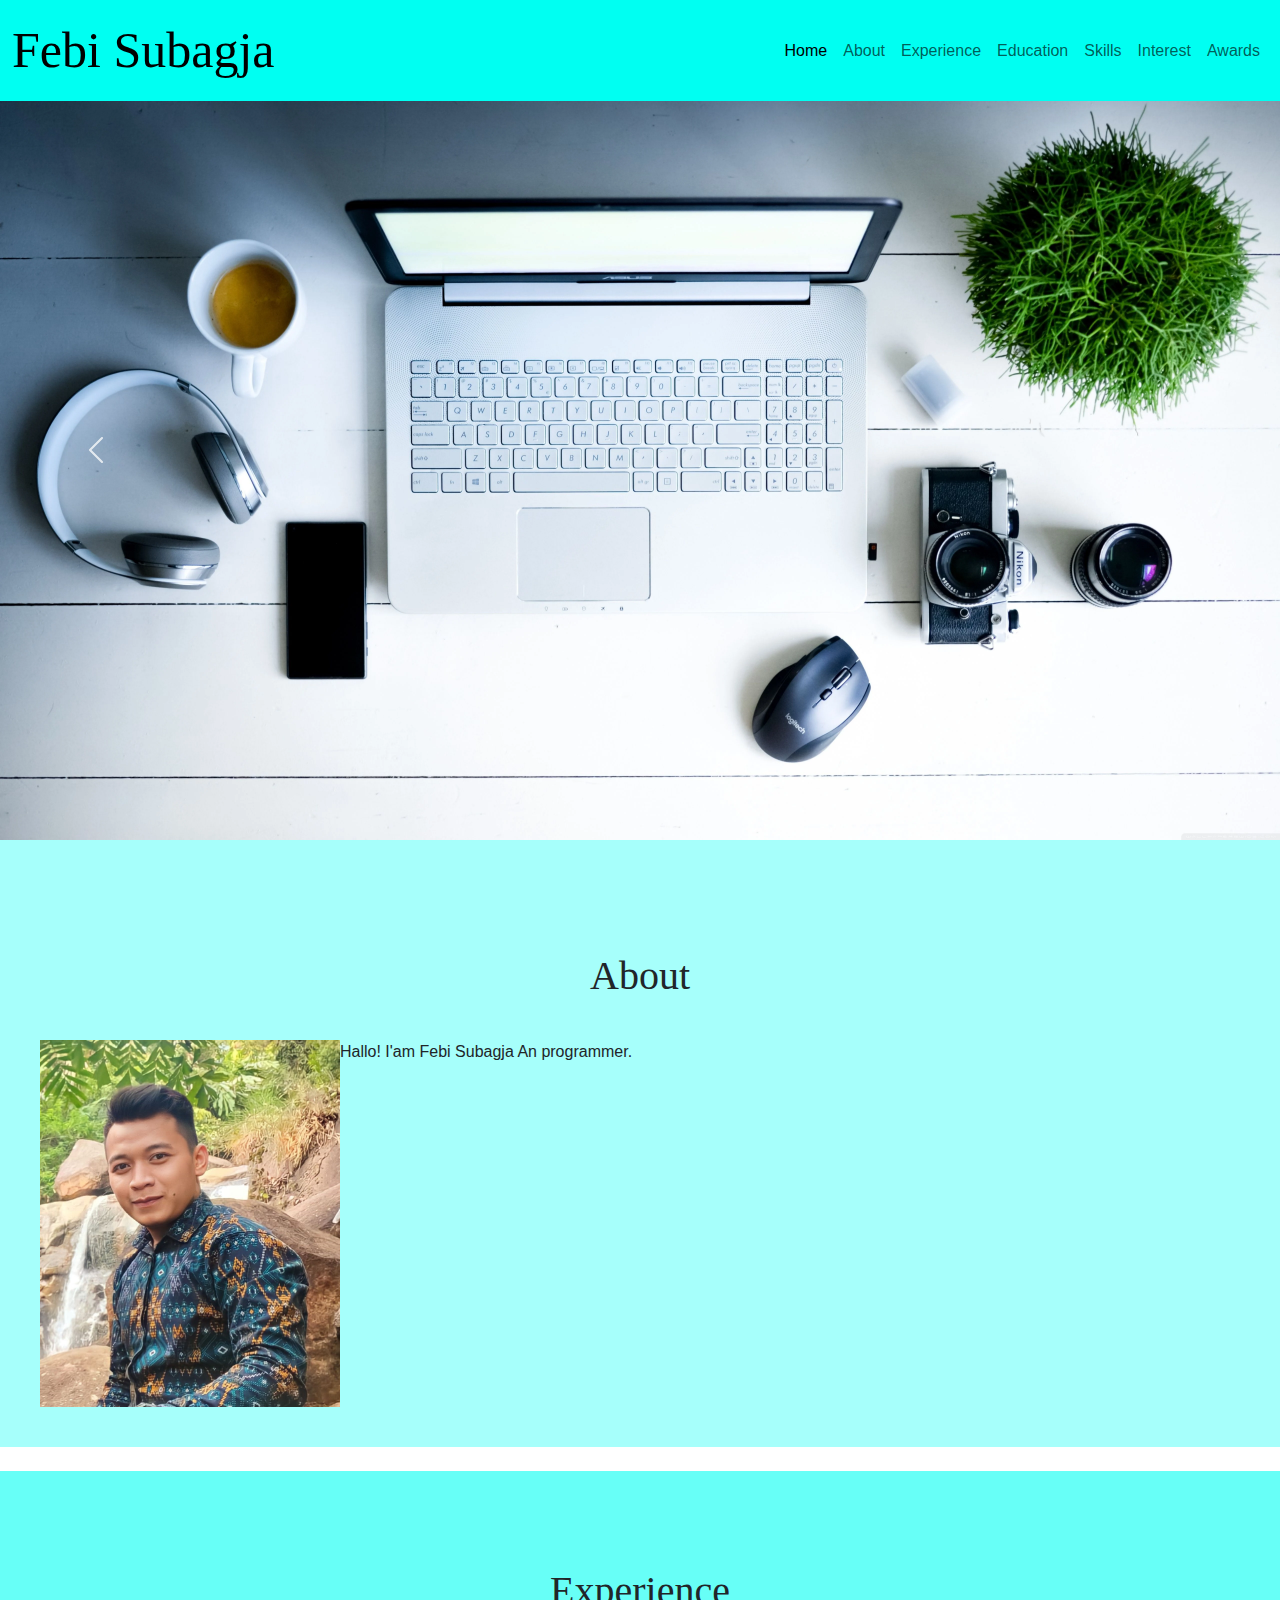
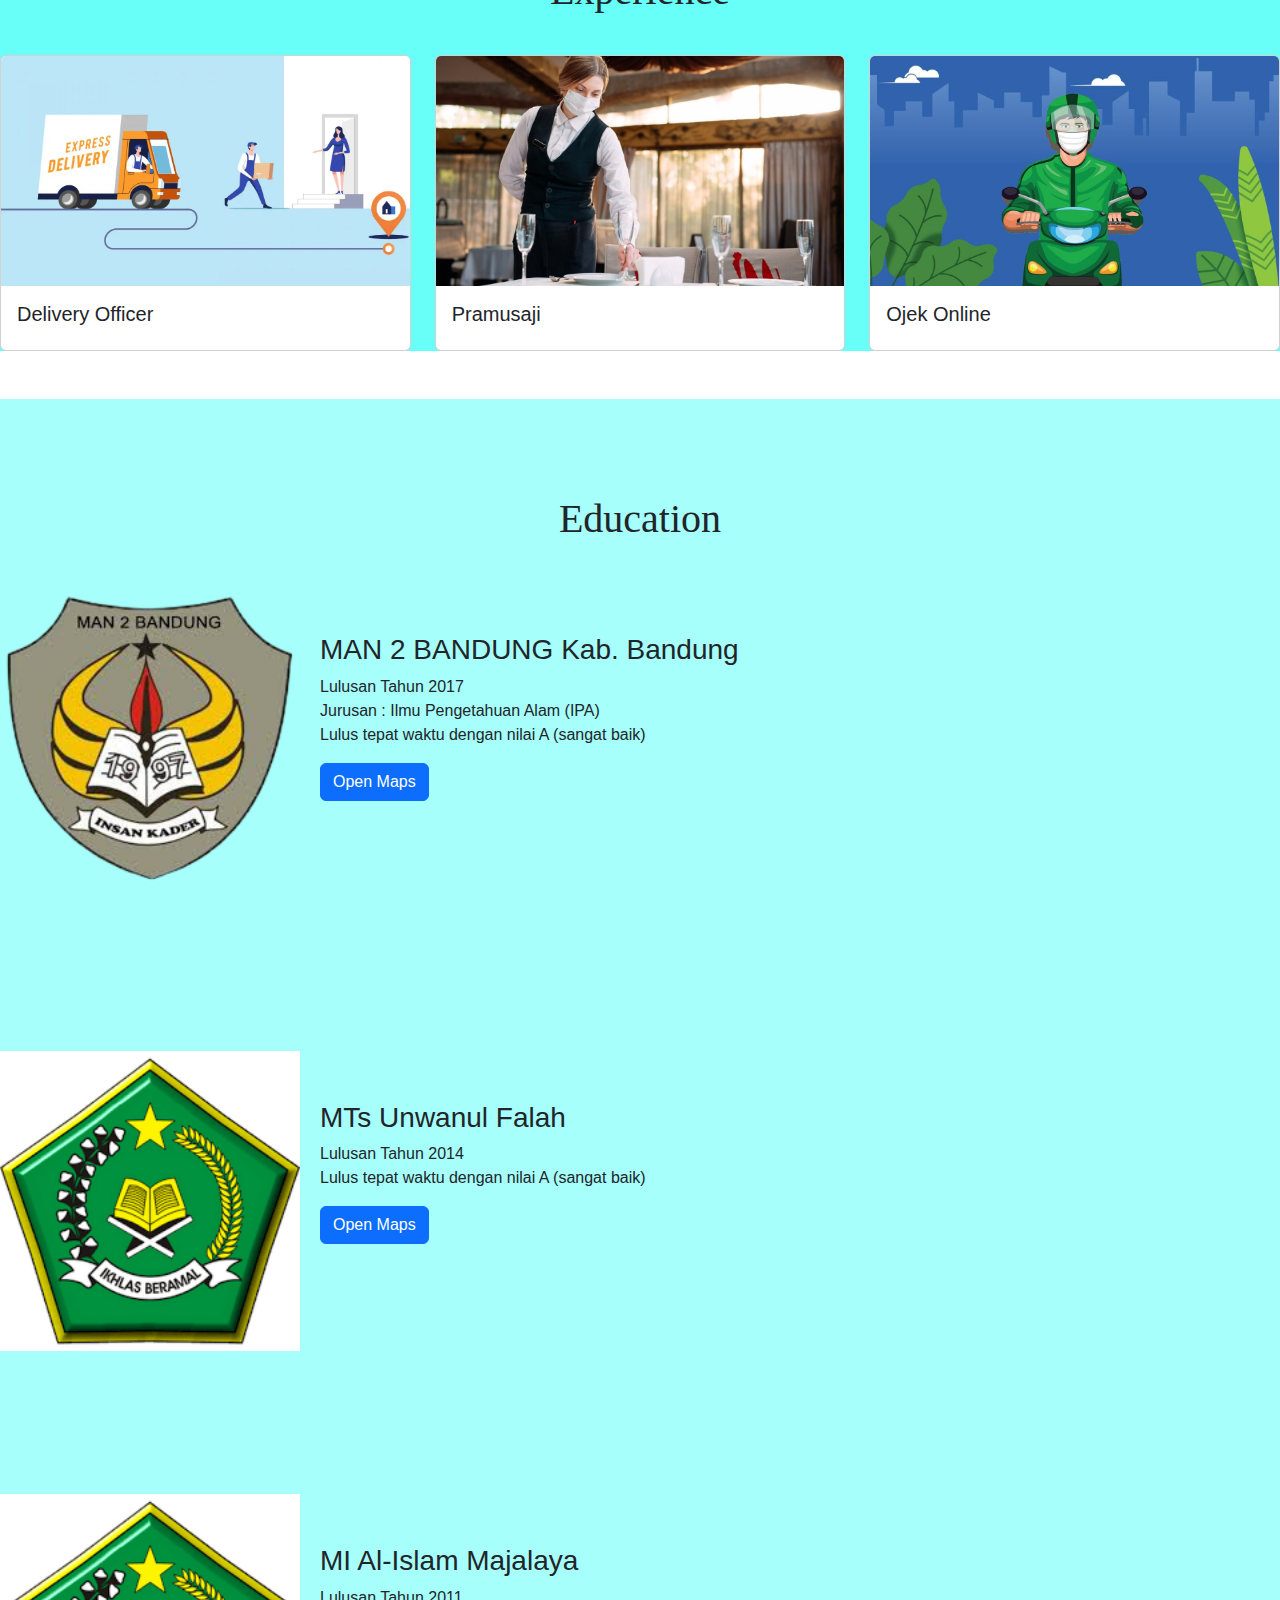
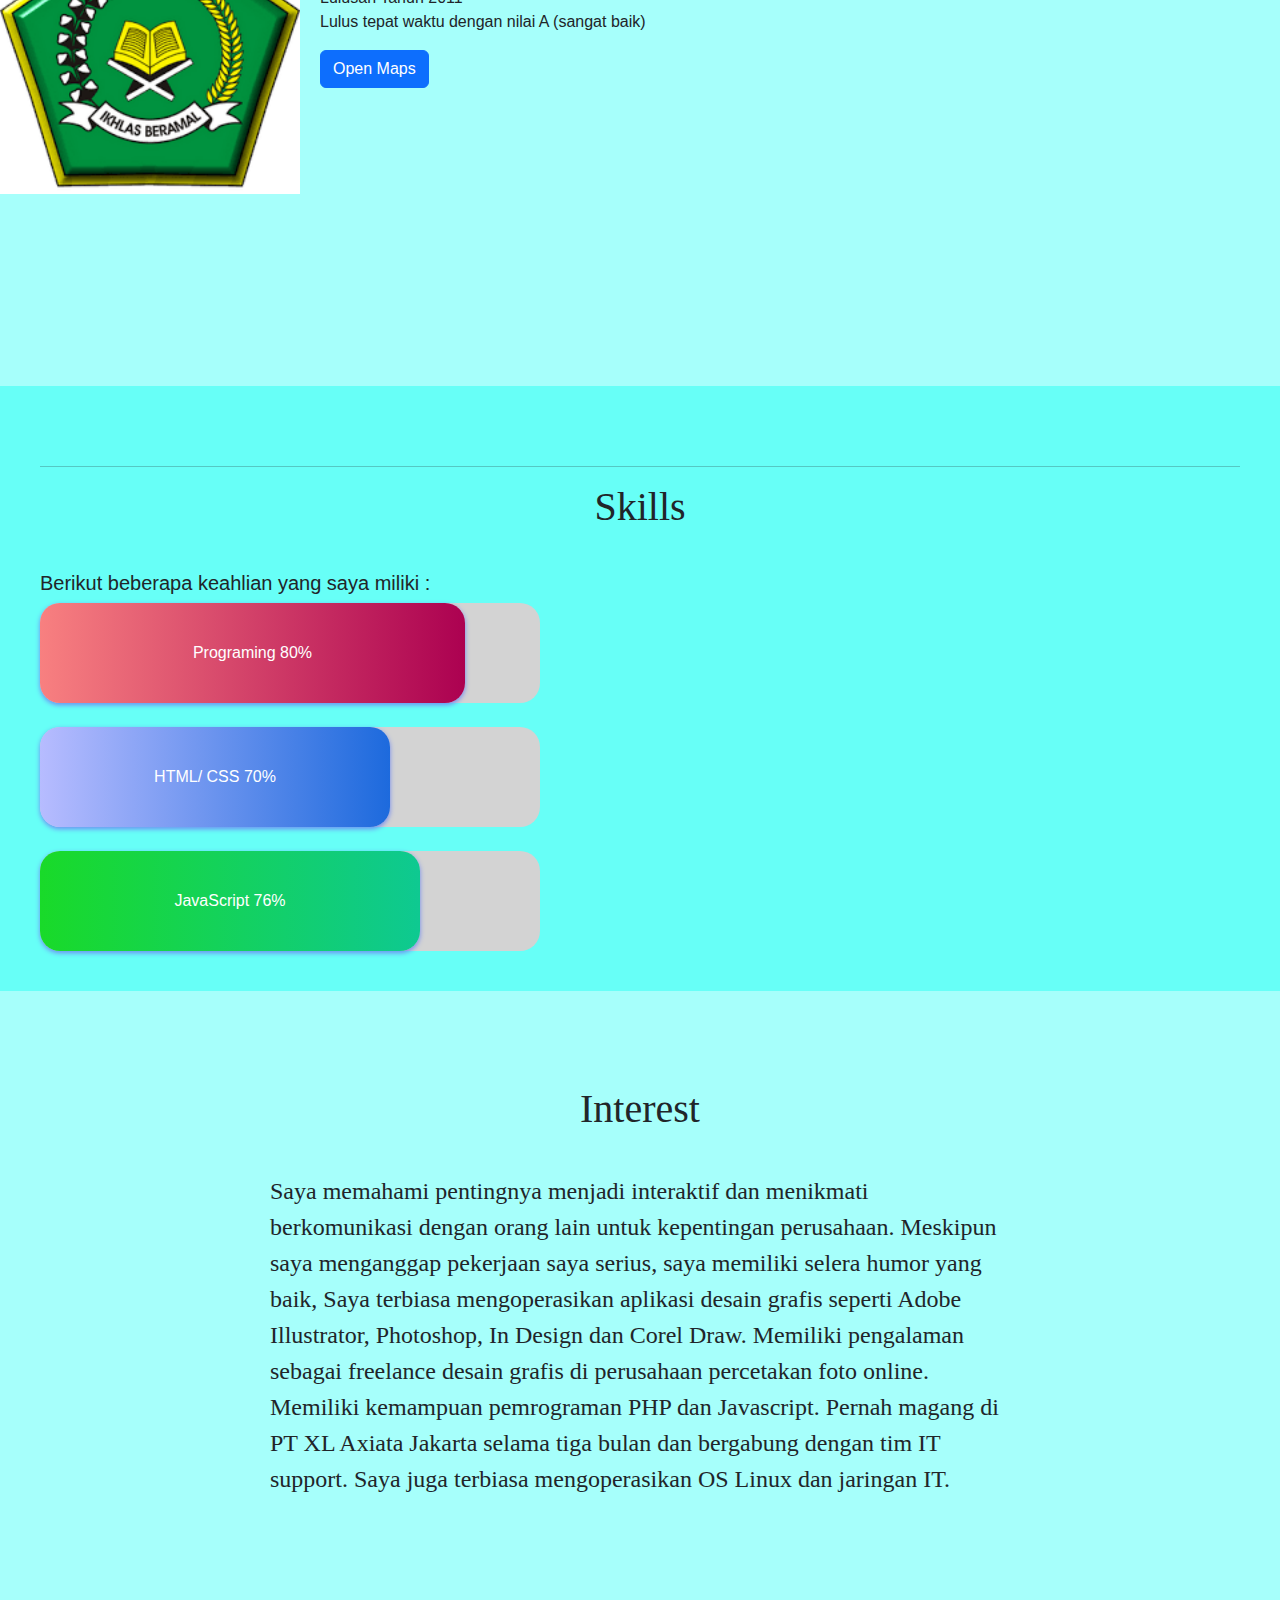
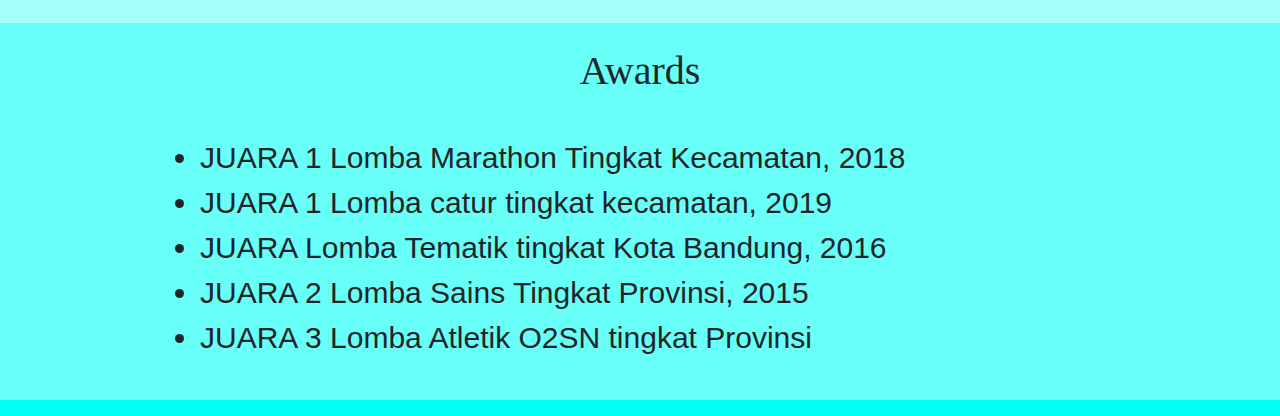
<file: FINAL PROJECT/index.html>
<!DOCTYPE html>
<html lang="eng">
    <head>
        <title>Portofolio</title>
        <link rel="stylesheet" href="https://cdn.jsdelivr.net/npm/bootstrap@5.3.0/dist/css/bootstrap.min.css" />
        <link rel="stylesheet" href="style.css">
        <style>
            
            
         </style>
    </head>

    <body>
        <!--NAVBAR  -->
        <nav class="navbar navbar-expand-lg navbar-blue">
            <div class="container-fluid">
                <a class="navbar-brand" href="#">Febi Subagja</a>
                <button class="navbar-toggler collapsed" type="button" data-bs-toggle="collapse" data-bs-target="#navbarNav"
                aria-controls="navbarNav" aria-expanded="false" aria-label="Toggle navigation">
                <span class="navbar-toggler-icon"></span>
            </button>
                <div class="navbar-collapse justify-content-end collapse" id="navbarNav" style>
                    <ul class="navbar-nav">
                        <li class="nav-item">
                            <a class="nav-link active" aria-current="page" href="#">Home</a>
                        </li>
                        <li class="nav-item">
                            <a class="nav-link" href="#about">About</a>
                        </li>
                        <li class="nav-item">
                            <a class="nav-link" href="#experience">Experience</a>
                        </li>
                        <li class="nav-item">
                            <a class="nav-link" href="#Education">Education</a>
                        </li>
                        <li class="nav-item">
                            <a class="nav-link " href="#skills">Skills</a>
                        </li>
                        <li class="nav-item">
                            <a class="nav-link " href="#interest">Interest</a>
                        <li class="nav-item">
                            <a class="nav-link " href="#Awards">Awards</a>
                        </li>
                    </ul>
                </div>
            </div>
        </nav>
     
        <!--CAROUSEL  -->
        <div id="carouselfp" class="carousel slide">
          <div class="carousel-inner">
            <img src="images/bg.png" class="d-block w-100" alt="work">
          </div>
            <div class="carousel-item">
            <img src="images/bg.png" class="d-block w-100" alt="work">
            </div>
         <div class="carousel-item">
            <img src="images/bg.png" class="d-block w-100" alt="work"></div>
         
        </div>
        <button class="carousel-control-prev" type="button" data-bs-target="#carouselfp" data-bs-slide="prev">
            <span class="carousel-control-prev-icon" aria-hidden="true"></span>
            <span class="visually-hidden">Previous</span>
        </button>
        <button class="carousel-control-prev" type="button" data-bs-target="#carouselfp" data-bs-slide="prev">
            <span class="carousel-control-prev-icon" aria-hidden="true"></span>
            <span class="visually-hidden">Previous</span>
        </button>
    </div>
        <!--ABOUT  -->
        <div id="about" class="bg-blue">
            <br><br><br><h1 class="title">About</h1>
            <div class="about-detail">
                <img src="images/febi.jpg" width="300">
                <div class="about description">Hallo! I'am Febi Subagja An programmer.</div>
            </div>
        </div><br>
        <!--EXPERIENCE  -->
        <div id="experience" class="bg-light-blue">
            <br><br><br><br><h1 class="title">Experience</h1>
            <div class="row">
                <div class="col-4">
                    <div class="card">
                        <img src="images/delivery.jpg" width="100" class="card-img-top" alt="Delivery officer">
                    <div class="card-body">
                        <h5 class="card-title">Delivery Officer</h5>
                        <p class="card-text">
                             
                        </p>
                    </div>
                    </div>
                </div>
                <div class="col-4">
                    <div class="card">
                        <img src="images/pramusaji.jpg" class="card-img-top" alt="pramusaji">
                    <div class="card-body">
                        <h5 class="card-title">Pramusaji</h5>
                        <p class="card-text">
                             
                        </p>
                    </div>
                    </div>
                </div>
                <div class="col-4">
                    <div class="card">
                        <img src="images/ojol.jpeg" class="card-img-top" alt="pramusaji">
                    <div class="card-body">
                        <h5 class="card-title">Ojek Online</h5>
                        <p class="card-text">
                             
                        </p>
                    </div>
                    </div>
                </div>
            </div>
        </div><br><br>

        <!--EDUCATION-->
        <div id="Education" class="bg-blue">
            <br><br><br><br><h1 class="title">Education</h1>
            <div class="education-detail">
                        <img src="images/man2.png" width="300" class="edu-img-top" alt="logo man 2 bandung ">
                    <div class="edu-body">
                        <h3 class="edu-title">MAN 2 BANDUNG Kab. Bandung</h3>
                        <p class="edu-text">
                            Lulusan Tahun 2017 <br> Jurusan : Ilmu Pengetahuan Alam (IPA)<br>Lulus tepat waktu dengan nilai A (sangat baik)
                        </p>
                        <a href="https://goo.gl/maps/fy7vwEEQfbiF4mCn7" class="btn btn-primary" width="100">Open Maps </a>
            </div>
            <div class="education-detail">
                <img src="images/mts.png" width="300" class="edu-img-top" alt="logo man 2 bandung ">
            <div class="edu-body">
                <h3 class="edu-title">MTs Unwanul Falah</h3>
                <p class="edu-text">
                    Lulusan Tahun 2014 <br>Lulus tepat waktu dengan nilai A (sangat baik)
                </p>
                <a href="https://goo.gl/maps/NnrdgKEv8tf14tFt7" class="btn btn-primary" width="100">Open Maps </a>
            </div>
            <div class="education-detail">
                <img src="images/mts.png" width="300" class="edu-img-top" alt="logo man 2 bandung ">
            <div class="edu-body">
                <h3 class="edu-title">MI Al-Islam Majalaya</h3>
                <p class="edu-text">
                    Lulusan Tahun 2011 <br> Lulus tepat waktu dengan nilai A (sangat baik)
                </p>
                <a href="https://goo.gl/maps/4miQPAQafphU8iMn8" class="btn btn-primary" width="100">Open Maps </a>
         </div>
        </div><br><br>

        <!--SKILLS  -->
        <div id="skills" class="bg-light-blue">
            <br><hr><h1 class="title">Skills</h1>
            <div class="content">
            <h5>Berikut beberapa keahlian yang saya miliki :</h5>
            <div class="processing">
                <div class="processing-bar">
                    Programing 80%
                </div>
            </div><br>
            <div class="processing">
                <div class="processing-bar2">
                    HTML/ CSS 70%
                </div>
            </div></div><br>
            <div class="processing">
                <div class="processing-bar3">
                    JavaScript 76%
                </div>
            </div></div>
         
            <script>
                const processing = document.querySelector('.processing-bar');
        
                setTimeout(() => {
                    processing.style.opacity = 1;
                    processing.style.width = processing.getAttribute('data-bar') + '%';
                }, 500)
            </script>
        </div>

        <!--INTEREST  -->
        <div id="interest" class="bg-blue">
            <br><h1 class="title">Interest</h1>
            <p class="paragraf">Saya memahami pentingnya menjadi interaktif dan menikmati berkomunikasi dengan orang lain untuk kepentingan perusahaan.
                Meskipun saya menganggap pekerjaan saya serius, saya memiliki selera humor yang baik, Saya terbiasa mengoperasikan aplikasi desain grafis seperti Adobe Illustrator, Photoshop, In Design dan Corel Draw. Memiliki pengalaman sebagai freelance desain grafis di perusahaan percetakan foto online.
                Memiliki kemampuan pemrograman PHP dan Javascript. Pernah magang di PT XL Axiata Jakarta selama tiga bulan dan bergabung dengan tim IT support. Saya juga terbiasa mengoperasikan OS Linux dan jaringan IT.
            </p>
        </div>

        <!--AWARDS  -->
        <div id="Awards" class="bg-light-blue">
            <br><h1 class="title">Awards</h1>
            <ul class="juara">
                <li>JUARA 1 Lomba Marathon Tingkat Kecamatan, 2018</li>
                <li>JUARA 1 Lomba catur tingkat kecamatan, 2019</li>
                <li>JUARA Lomba Tematik tingkat Kota Bandung, 2016</li>
                <Li>JUARA 2 Lomba Sains Tingkat Provinsi, 2015</Li>
                <li>JUARA 3 Lomba Atletik O2SN tingkat Provinsi</li>
            </ul>
        </div>

        
        <script src="https://cdn.jsdelivr.net/npm/bootstrap@5.3.0/dist/js/bootstrap.bundle.min.js"></script>
        <script src="FINAL PROJECT_DRAFT.js"></script>
    </body>
</html>
</file>
<file: FINAL PROJECT/style.css>
@import url('https://fonts.googleapis.com/css2?family=Lobster&display=swap');

html {
  background-color: #00fff2;
}

  body {
   background-size:cover; 
  margin: 0;
  font-family: 'Ubuntu', sans-serif;
}

@media only screen and (max-width: 768px) {
  .Navbar__Items,
  .Navbar {
    flex-direction: column;
  }
    
.Navbar__Items {
    display:none;
  }
    
.Navbar__Items--right {
    margin-left:0;
  }
    
.Navbar__ToggleShow {
    display: flex;
  }
    
.Navbar__Link-toggle {
    align-self: flex-end;
    display: initial;
    position: absolute;
    cursor: pointer;
   } 
}
@import url('https://fonts.googleapis.com/css2?family=Pacifico&family=Ubuntu:ital,wght@0,300;0,400;0,500;0,700;1,300;1,400;1,500;1,700&display=swap');

.navbar-blue {
    background-color: #00fff2;
}
#about{
  padding: 40px;
}
#experiences {
    padding: 40px;
}
#education{
  padding: 100px;
}

#skills{
  padding: 40px;
}

#interest{
  padding: 70px;
}

.about-detail {
    display: flex;
    flex-direction: row;
}
.about-description {
    position: relative;
    left:200px;
    padding: 100px;
    font-family: Georgia, 'Times New Roman', Times, serif;
    font-size: 30px;
}
.title {
    font-family: 'Pacifico', cursive;
    text-align: center;
    margin-bottom: 40px;
}
.bg-blue {
    background-color: #a6fffb;
}
.navbar {
    position: fixed;
    z-index: 99;
    width: 100%;
}
.carousel {
    padding-top: 40px;
}
.navbar-brand {
    font-family: 'Pacifico', cursive;
    font-size: 50px;
}

.bg-light-blue{
  background-color:#67fff7 ;
}

.bg2{
  background-color: whitesmoke;
}

.edu-body{
  display: flex;
  flex-direction: column;
  position: relative;
  top: -250px;
  left:320px;
  width:fit-content

}

.btn-primary{
  width: fit-content;
}

.processing {
  background-color: lightgray;
  height: 100px;
  width: 500px;
  border-radius: 20px;
}

.processing-bar {
  background: linear-gradient(to left, #ac0151, #f88080);
  height: 100%;
  width: 85%;
  opacity: 1;
  color: #fff;
  border-radius: 20px;
  display: flex;
  justify-content: center;
  align-items: center;
  box-shadow: 0 3px 3px -5px #70f2e7, 0 2px 5px #7088f2;
  transition: 1s ease;
}

.processing-bar2 {
  background: linear-gradient(to left, #1d6add, #b7bcff);
  height: 100%;
  width:70%;
  opacity: 1;
  color: #fff;
  border-radius: 20px;
  display: flex;
  justify-content: center;
  align-items: center;
  box-shadow: 0 3px 3px -5px #70f2e7, 0 2px 5px #7088f2;
  transition: 1s ease;
}

.processing-bar3 {
  background: linear-gradient(to left, #0ec991, #19da29);
  height: 100%;
  width:76%;
  opacity: 1;
  color: #fff;
  border-radius: 20px;
  display: flex;
  justify-content: center;
  align-items: center;
  box-shadow: 0 3px 3px -5px #70f2e7, 0 2px 5px #7088f2;
  transition: 1s ease;
}

.processing-bar4 {
  background: linear-gradient(to left, #ac0151, #f88080);
  height: 100%;
  width:80%;
  opacity: 1;
  color: #fff;
  border-radius: 20px;
  display: flex;
  justify-content: center;
  align-items: center;
  box-shadow: 0 3px 3px -5px #70f2e7, 0 2px 5px #7088f2;
  transition: 1s ease;
}

.paragraf{
  padding-left: 200px;
  padding-right: 200px;
  padding-bottom: 40px;
  font-family: Cambria, Cochin, Georgia, Times, 'Times New Roman', serif;
  font-size: 24px;
}

.juara{
  padding-left: 200px;
  padding-right: 200px;
  padding-bottom: 40px;
  font-family: 'Segoe UI', Tahoma, Geneva, Verdana, sans-serif;
  font-size: 30px;
}
</file>
